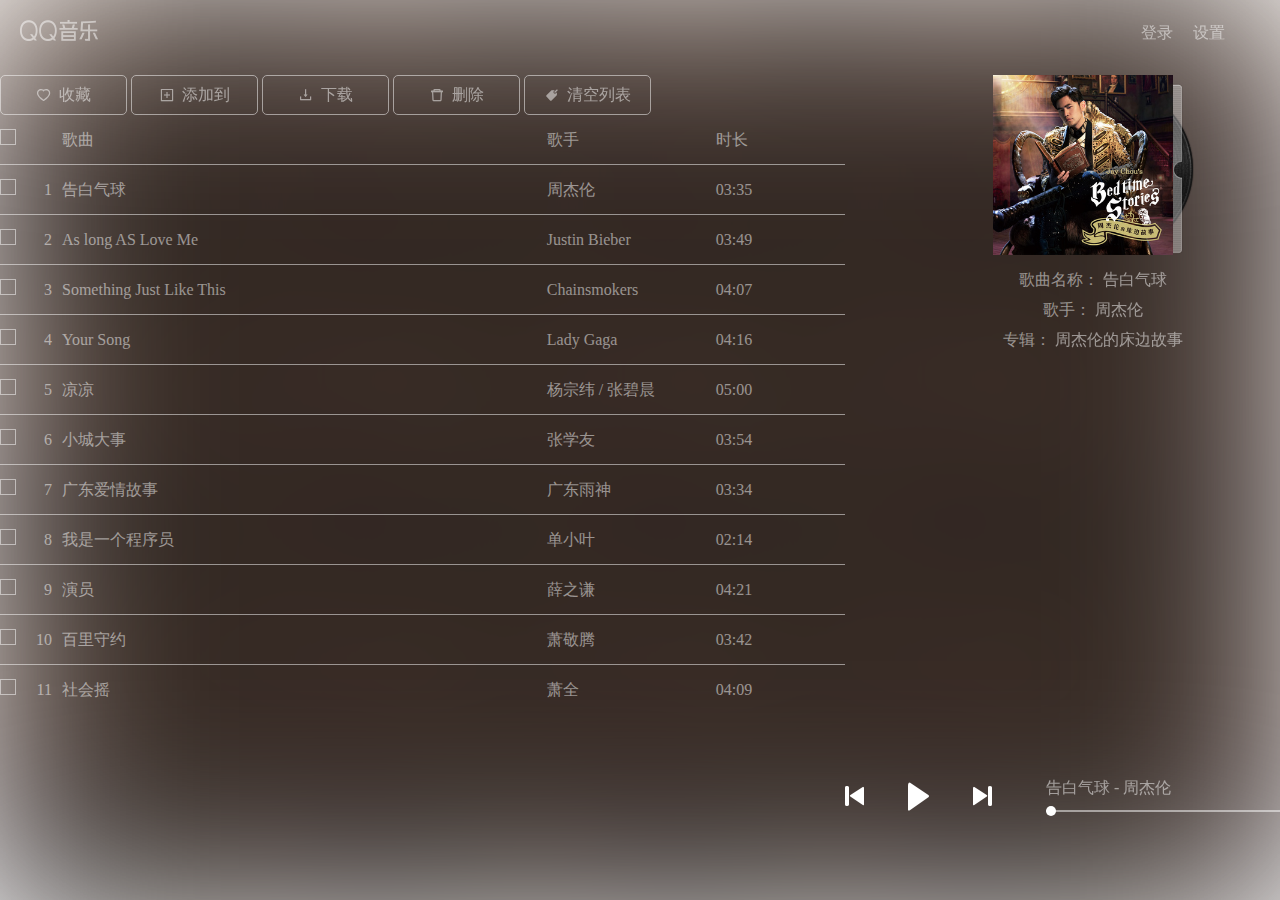
<file: index.html>
<!DOCTYPE html>
<html lang="en">
<head>
    <meta charset="UTF-8">
    <title>QQ音乐</title>
    <link rel="stylesheet" href="css/jquery.mCustomScrollbar.css">
    <link rel="stylesheet" href="css/index.css">
    <link rel="stylesheet" href="css/icon/style.css">
</head>
<body>
<div class="header">
    <h1 class="logo">
        <a href="#"></a>
    </h1>
    <ul class="register">
        <li>登录</li>
        <li>设置</li>
    </ul>
</div>
<div class="content">
    <div class="content_in">
        <div class="content_left">
            <div class="content_toolbar">
                <span><i class="icon-heart"></i>收藏</span>
                <span><i class="icon-plus-square"></i>添加到</span>
                <span><i class="icon-download"></i>下载</span>
                <span><i class="icon-delete"></i>删除</span>
                <span><i class="icon-marketing_fill"></i>清空列表</span>
            </div>
            <!--为content_list添加滚动条-->
            <div class="content_list" data-mcs-theme="minimal-dark">
                <ul>
                    <li class="list_title">
                        <div class="list_check"><i></i></div>
                        <div class="list_number"></div>
                        <div class="list_name">歌曲</div>
                        <div class="list_singer">歌手</div>
                        <div class="list_time">时长</div>
                    </li>
                </ul>
            </div>
        </div>
        <div class="content_right">
            <div class="song_info">
                <a href="javascript:;" class="song_info_pic">
                    <img src="images/hsy.jpg" alt="">
                </a>
                <div class="song_info_name">歌曲名称：
                    <a href="javascript:;">作曲家</a>
                </div>
                <div class="song_info_singer">歌手：
                    <a href="javascript:;">李荣浩</a>
                </div>
                <div class="song_info_album">专辑：
                    <a href="javascript:;">作曲家</a>
                </div>
            </div>
            <div class="song_lyric_container">
                <ul class="song_lyric">
                </ul>
            </div>
        </div>
    </div>
</div>
<div class="footer">
    <div class="footer_in">
        <a href="javascript:;" class="music_pre"></a>
        <a href="javascript:;" class="music_play"></a>
        <a href="javascript:;" class="music_next"></a>
        <div class="music_progress_info">
            <div class="music_progress_top">
                <span class="music_progress_name">作曲家 - 李荣浩</span>
                <span class="music_progress_time">00:02 / 05:00</span>
            </div>
            <div class="music_progress_bar">
                <div class="music_progress_line">
                    <div class="music_progress_dot"></div>
                </div>
            </div>
        </div>
        <a href="javascript:;" class="music_mode"></a>
        <a href="javascript:;" class="music_like"></a>
        <a href="javascript:;" class="music_down"></a>
        <a href="javascript:;" class="music_comment"></a>
        <a href="javascript:;" class="music_only"></a>
        <div class="music_voice_info">
            <a href="javascript:;" class="music_voice_icon"></a>
            <div class="music_voice_bar">
                <div class="music_voice_line">
                    <div class="music_voice_dot"></div>
                </div>
            </div>
        </div>
    </div>
</div>
<div class="mask_bg"></div>
<div class="mask"></div>
<audio src=""></audio>

<script src="js/jquery-1.12.4.js"></script>
<script src="js/jquery.mCustomScrollbar.concat.min.js"></script>
<script src="js/player.js"></script>
<script src="js/progress.js"></script>
<script src="js/lyric.js"></script>
<script src="js/index.js"></script>
</body>
</html>
</file>
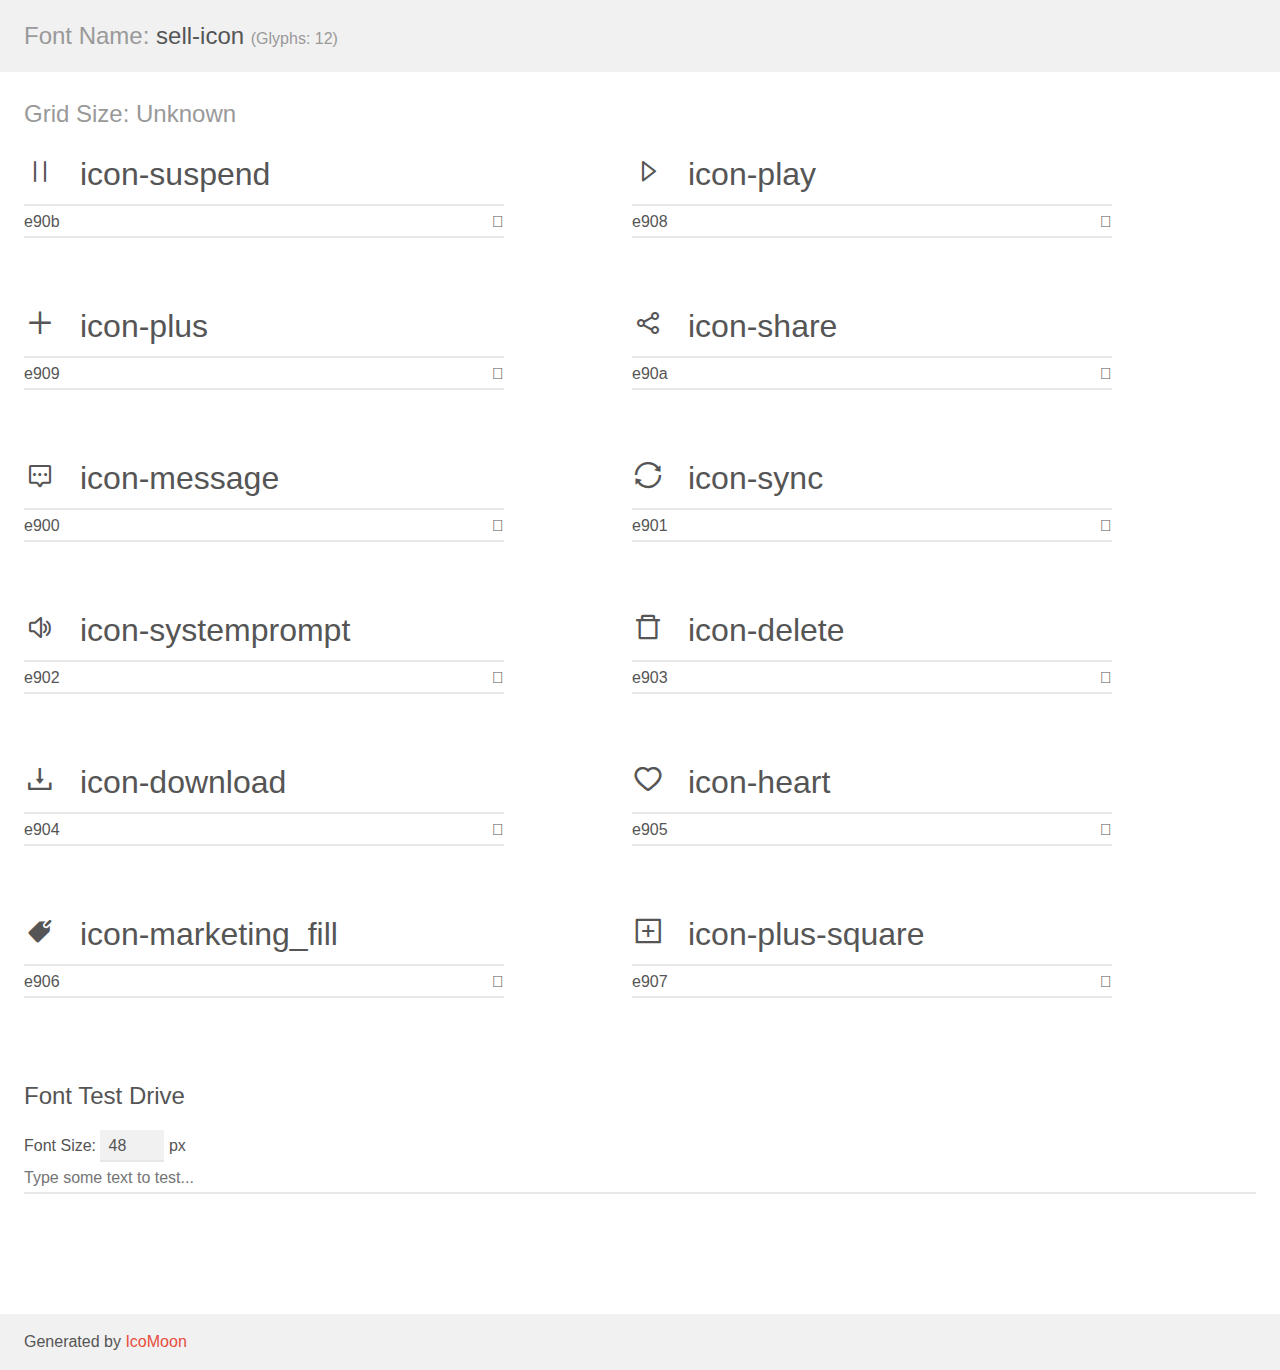
<file: css/icon/demo.html>
<!doctype html>
<html>
<head>
    <meta charset="utf-8">
    <title>IcoMoon Demo</title>
    <meta name="description" content="An Icon Font Generated By IcoMoon.io">
    <meta name="viewport" content="width=device-width, initial-scale=1">
    <link rel="stylesheet" href="demo-files/demo.css">
    <link rel="stylesheet" href="style.css"></head>
<body>
    <div class="bgc1 clearfix">
        <h1 class="mhmm mvm"><span class="fgc1">Font Name:</span> sell-icon <small class="fgc1">(Glyphs:&nbsp;12)</small></h1>
    </div>
    <div class="clearfix mhl ptl">
        <h1 class="mvm mtn fgc1">Grid Size: Unknown</h1>
        <div class="glyph fs1">
            <div class="clearfix bshadow0 pbs">
                <span class="icon-suspend">
                
                </span>
                <span class="mls"> icon-suspend</span>
            </div>
            <fieldset class="fs0 size1of1 clearfix hidden-false">
                <input type="text" readonly value="e90b" class="unit size1of2" />
                <input type="text" maxlength="1" readonly value="&#xe90b;" class="unitRight size1of2 talign-right" />
            </fieldset>
            <div class="fs0 bshadow0 clearfix hidden-true">
                <span class="unit pvs fgc1">liga: </span>
                <input type="text" readonly value="" class="liga unitRight" />
            </div>
        </div>
        <div class="glyph fs1">
            <div class="clearfix bshadow0 pbs">
                <span class="icon-play">
                
                </span>
                <span class="mls"> icon-play</span>
            </div>
            <fieldset class="fs0 size1of1 clearfix hidden-false">
                <input type="text" readonly value="e908" class="unit size1of2" />
                <input type="text" maxlength="1" readonly value="&#xe908;" class="unitRight size1of2 talign-right" />
            </fieldset>
            <div class="fs0 bshadow0 clearfix hidden-true">
                <span class="unit pvs fgc1">liga: </span>
                <input type="text" readonly value="" class="liga unitRight" />
            </div>
        </div>
        <div class="glyph fs1">
            <div class="clearfix bshadow0 pbs">
                <span class="icon-plus">
                
                </span>
                <span class="mls"> icon-plus</span>
            </div>
            <fieldset class="fs0 size1of1 clearfix hidden-false">
                <input type="text" readonly value="e909" class="unit size1of2" />
                <input type="text" maxlength="1" readonly value="&#xe909;" class="unitRight size1of2 talign-right" />
            </fieldset>
            <div class="fs0 bshadow0 clearfix hidden-true">
                <span class="unit pvs fgc1">liga: </span>
                <input type="text" readonly value="" class="liga unitRight" />
            </div>
        </div>
        <div class="glyph fs1">
            <div class="clearfix bshadow0 pbs">
                <span class="icon-share">
                
                </span>
                <span class="mls"> icon-share</span>
            </div>
            <fieldset class="fs0 size1of1 clearfix hidden-false">
                <input type="text" readonly value="e90a" class="unit size1of2" />
                <input type="text" maxlength="1" readonly value="&#xe90a;" class="unitRight size1of2 talign-right" />
            </fieldset>
            <div class="fs0 bshadow0 clearfix hidden-true">
                <span class="unit pvs fgc1">liga: </span>
                <input type="text" readonly value="" class="liga unitRight" />
            </div>
        </div>
        <div class="glyph fs1">
            <div class="clearfix bshadow0 pbs">
                <span class="icon-message">
                
                </span>
                <span class="mls"> icon-message</span>
            </div>
            <fieldset class="fs0 size1of1 clearfix hidden-false">
                <input type="text" readonly value="e900" class="unit size1of2" />
                <input type="text" maxlength="1" readonly value="&#xe900;" class="unitRight size1of2 talign-right" />
            </fieldset>
            <div class="fs0 bshadow0 clearfix hidden-true">
                <span class="unit pvs fgc1">liga: </span>
                <input type="text" readonly value="" class="liga unitRight" />
            </div>
        </div>
        <div class="glyph fs1">
            <div class="clearfix bshadow0 pbs">
                <span class="icon-sync">
                
                </span>
                <span class="mls"> icon-sync</span>
            </div>
            <fieldset class="fs0 size1of1 clearfix hidden-false">
                <input type="text" readonly value="e901" class="unit size1of2" />
                <input type="text" maxlength="1" readonly value="&#xe901;" class="unitRight size1of2 talign-right" />
            </fieldset>
            <div class="fs0 bshadow0 clearfix hidden-true">
                <span class="unit pvs fgc1">liga: </span>
                <input type="text" readonly value="" class="liga unitRight" />
            </div>
        </div>
        <div class="glyph fs1">
            <div class="clearfix bshadow0 pbs">
                <span class="icon-systemprompt">
                
                </span>
                <span class="mls"> icon-systemprompt</span>
            </div>
            <fieldset class="fs0 size1of1 clearfix hidden-false">
                <input type="text" readonly value="e902" class="unit size1of2" />
                <input type="text" maxlength="1" readonly value="&#xe902;" class="unitRight size1of2 talign-right" />
            </fieldset>
            <div class="fs0 bshadow0 clearfix hidden-true">
                <span class="unit pvs fgc1">liga: </span>
                <input type="text" readonly value="" class="liga unitRight" />
            </div>
        </div>
        <div class="glyph fs1">
            <div class="clearfix bshadow0 pbs">
                <span class="icon-delete">
                
                </span>
                <span class="mls"> icon-delete</span>
            </div>
            <fieldset class="fs0 size1of1 clearfix hidden-false">
                <input type="text" readonly value="e903" class="unit size1of2" />
                <input type="text" maxlength="1" readonly value="&#xe903;" class="unitRight size1of2 talign-right" />
            </fieldset>
            <div class="fs0 bshadow0 clearfix hidden-true">
                <span class="unit pvs fgc1">liga: </span>
                <input type="text" readonly value="" class="liga unitRight" />
            </div>
        </div>
        <div class="glyph fs1">
            <div class="clearfix bshadow0 pbs">
                <span class="icon-download">
                
                </span>
                <span class="mls"> icon-download</span>
            </div>
            <fieldset class="fs0 size1of1 clearfix hidden-false">
                <input type="text" readonly value="e904" class="unit size1of2" />
                <input type="text" maxlength="1" readonly value="&#xe904;" class="unitRight size1of2 talign-right" />
            </fieldset>
            <div class="fs0 bshadow0 clearfix hidden-true">
                <span class="unit pvs fgc1">liga: </span>
                <input type="text" readonly value="" class="liga unitRight" />
            </div>
        </div>
        <div class="glyph fs1">
            <div class="clearfix bshadow0 pbs">
                <span class="icon-heart">
                
                </span>
                <span class="mls"> icon-heart</span>
            </div>
            <fieldset class="fs0 size1of1 clearfix hidden-false">
                <input type="text" readonly value="e905" class="unit size1of2" />
                <input type="text" maxlength="1" readonly value="&#xe905;" class="unitRight size1of2 talign-right" />
            </fieldset>
            <div class="fs0 bshadow0 clearfix hidden-true">
                <span class="unit pvs fgc1">liga: </span>
                <input type="text" readonly value="" class="liga unitRight" />
            </div>
        </div>
        <div class="glyph fs1">
            <div class="clearfix bshadow0 pbs">
                <span class="icon-marketing_fill">
                
                </span>
                <span class="mls"> icon-marketing_fill</span>
            </div>
            <fieldset class="fs0 size1of1 clearfix hidden-false">
                <input type="text" readonly value="e906" class="unit size1of2" />
                <input type="text" maxlength="1" readonly value="&#xe906;" class="unitRight size1of2 talign-right" />
            </fieldset>
            <div class="fs0 bshadow0 clearfix hidden-true">
                <span class="unit pvs fgc1">liga: </span>
                <input type="text" readonly value="" class="liga unitRight" />
            </div>
        </div>
        <div class="glyph fs1">
            <div class="clearfix bshadow0 pbs">
                <span class="icon-plus-square">
                
                </span>
                <span class="mls"> icon-plus-square</span>
            </div>
            <fieldset class="fs0 size1of1 clearfix hidden-false">
                <input type="text" readonly value="e907" class="unit size1of2" />
                <input type="text" maxlength="1" readonly value="&#xe907;" class="unitRight size1of2 talign-right" />
            </fieldset>
            <div class="fs0 bshadow0 clearfix hidden-true">
                <span class="unit pvs fgc1">liga: </span>
                <input type="text" readonly value="" class="liga unitRight" />
            </div>
        </div>
    </div>

    <!--[if gt IE 8]><!-->
    <div class="mhl clearfix mbl">
        <h1>Font Test Drive</h1>
        <label>
            Font Size: <input id="fontSize" type="number" class="textbox0 mbm"
            min="8" value="48" />
            px
        </label>
        <input id="testText" type="text" class="phl size1of1 mvl"
        placeholder="Type some text to test..." value=""/>
        <div id="testDrive" class="icon-">&nbsp;
        </div>
    </div>
    <!--<![endif]-->
    <div class="bgc1 clearfix">
        <p class="mhl">Generated by <a href="https://icomoon.io/app">IcoMoon</a></p>
    </div>

    <script src="demo-files/demo.js"></script>
</body>
</html>
</file>
<file: css/index.css>
body,div,ol,ul,li,dl,dt,dd,h1,h2,h3,h4,h5,h6,p,form,fieldset,legend,input{ margin:0; padding:0;}

h1,h2,h3,h4,h5,h6{ font-size:100%; font-weight:normal;}

ol,ul{ list-style:none;}
img,fieldset{ border:0 none; display:block;}

html,body{
    width: 100%;
    height: 100%;
    font-size: 16px;
}
.header{
    width: 100%;
    height: 45px;
    padding-top: 10px;
}
.header>.logo{
    float: left;
    margin-left: 20px;
    margin-top: 10px;
}
.header>.logo>a{
    display: inline-block;
    width: 78px;
    height: 21px;
    background: url("../images/player_logo.png") no-repeat 0 0;
    opacity: 0.5;
    user-select: none;
}
.header>.logo>a:hover{
    opacity: 1;
}
.header>.register{
    float: right;
    line-height: 45px;
    padding-right: 35px;
}
.header>.register>li{
    cursor: pointer;
    float: left;
    margin-right: 20px;
    color: #ffffff;
    opacity: 0.5;
}
.header>.register>li:hover{
    opacity: 1;
    user-select: none;
}

.content{
    width: 100%;
    height: 77.5%;
}
.content>.content_in{
    width: 1293px;
    height: 100%;
    margin: 0 auto;
    padding-top: 20px;
}
.content_in>.content_left{
    float: left;
    width: 845px;
    height: 100%;
}
.content_left>.content_toolbar{
    width: 100%;
    height: 40px;
    user-select: none;
}
.content_toolbar>span{
    display: inline-block;
    cursor: pointer;
    width: 127px;
    height: 100%;
    line-height: 38px;
    text-align: center;
    border: 1px solid #ffffff;
    box-sizing: border-box;
    border-radius: 5px;
    color: #ffffff;
    opacity: 0.5
}
.content_toolbar>span:hover{
    opacity: 1;
}
.content_toolbar>span>i{
    margin-right: 7px;
    font-size: 16px;
    vertical-align: -2px;
}
.content_left>.content_list{
    width: 100%;
    height: 85%;
    overflow: auto;
}
.content_list li{
    width: 100%;
    height: 50px;
    /*opacity: 0.5;*/
    border-bottom: 1px solid rgba(255, 255, 255, 0.5);
    box-sizing: border-box;
    user-select: none;
}
.content_list li:hover{
    opacity: 1;
}
.content_list li div{
    float: left;
    line-height: 50px;
    color: rgba(255,255,255,0.5);
}
.content_list .list_check{
    width: 16px;
    height: 100%;
    text-align: left;
}
.content_list .list_check i{
    display: inline-block;
    width: 14px;
    height: 14px;
    border: 1px solid #fff;
    opacity: 0.5;
}
.content_list .list_checked i{
    background: url("../images/icon_sprite.png") no-repeat -60px -80px;
    opacity: 1;
}
.content_list .list_title{
    /*不允许用户复制内容*/
    user-select: none;
}
.content_list .list_title .list_check i{
    display: inline-block;
    width: 14px;
    height: 14px;
}
.content_list .list_number{
    width: 36px;
    height: 100%;
    text-align: right;
    margin-right: 5px;
}
.content_list .list_number2{
    background: url("../images/wave.gif") no-repeat right center;
    color: transparent !important;
}
.content_list .list_name{
    width: 55%;
    height: 100%;
    margin-left: 5px;
}
.content_list .list_menu{
    display: none;
    margin-top: 6px;
    float: right;
    margin-right: 20px;
}
.list_menu a{
    display: inline-block;
    width: 36px;
    height: 36px;
    background: url("../images/icon_list_menu.png") no-repeat 0 0;
    opacity: 0.5
}
.list_menu a:hover{
    opacity: 1;
}
.list_menu a:nth-child(1){
    background-position: -120px 0;
}
.list_menu a:nth-child(2){
    background-position: -120px -80px;
}
.list_menu a:nth-child(3){
    background-position: -120px -120px;
}
.list_menu a:nth-child(4){
    background-position: -120px -40px;
}
.list_menu .list_menu_pause{
    background-position: -120px -200px !important;
}
.content_list .list_singer{
    width: 20%;
    height: 100%;
    padding-left: 20px;
}
.content_list .list_time a{
    display: inline-block;
    width: 36px;
    height: 36px;
    background: url("../images/icon_list_menu.png") no-repeat -120px -160px;
    float: left;
    margin-top: 6px;
    display: none;
    opacity: 0.5
}
.content_list .list_time a:hover{
    opacity: 1;
}
.content_in>.content_right{
    float: right;
    width: 400px;
    height: 100%;
    user-select: none;
}
.content_right .song_info{
    line-height: 30px;
    text-align: center;
    color: rgba(255,255,255,0.5);
}
.song_info .song_info_pic{
    display: inline-block;
    width: 201px;
    height: 180px;
    background: url("../images/album_cover_player.png") no-repeat 0 0;
    text-align: left;
}
.song_info_pic img{
    width: 180px;
    height: 180px;

}
.song_info div a{
    text-decoration: none;
    color: #fff;
    opacity: 0.5;
}
.song_info div a:hover{
    opacity: 1;
}
.content_right .song_lyric_container{
    margin-top: 50px;
    height: 150px;
    overflow: hidden;
}
.content_right .song_lyric{
    text-align: center;
}
.content_right .song_lyric li{
    line-height: 30px;
    font-weight: 700;
    color: rgba(255,255,255,0.8);
}
.content_right .song_lyric .cur{
    color: #31c27c;
}
.content_right .song_lyric .bef{
    font-weight: 500;
    color: rgba(255,255,255,0.5);
}


.footer{
    width: 100%;
    height: 11%;
}
/*为了让底部的控制器居中显示，需要在前面添加这些东西*/
.footer:before{
    content:"";
    display:inline-block;
    height:0;
    vertical-align:middle;
}
.footer>.footer_in{
    width: 1293px;
    height: 100%;
    margin: 0 auto;
    white-space: nowrap;
    user-select: none
}
.footer_in a{
    display: inline-block;
    margin-right: 20px;
    color: #ffffff;
    background: url("../images/player.png") no-repeat 0 0;
}
.footer_in .music_pre{
    width: 19px;
    height: 20px;
    background-position: 0 -30px;
    vertical-align: 5px;
    margin-right: 40px;
}
.footer_in .music_play{
    /*播放*/
    width: 21px;
    height: 29px;
    background-position: 0 0;
    margin-right: 40px;
}
.footer_in .music_pause{
    /*暂停*/
    width: 21px;
    height: 29px;
    background-position: -30px 0;
    margin-right: 40px;
}
.footer_in .music_next{
    width: 19px;
    height: 20px;
    background-position: 0 -52px;
    vertical-align: 5px;
    margin-right: 50px;
}
.footer_in .music_progress_info{
    display: inline-block;
    width: 637px;
    height: 40px;
}
.music_progress_info .music_progress_top{
    width: 100%;
    height: 34px;
    line-height: 34px;
    color: #ffffff;
}
.music_progress_top .music_progress_name{
    float: left;
    opacity: 0.5;
}
.music_progress_top .music_progress_name:hover{
    opacity: 1;
}
.music_progress_top .music_progress_time{
    float: right;
    opacity: 0.5;
}
.music_progress_info .music_progress_bar{
    position: relative;
    width: 100%;
    height: 2px;
    background: rgba(255,255,255,0.5);
    margin-top: 5px;
}
.music_progress_bar .music_progress_line{
    width: 0;
    height: 100%;
    background: #ffffff;
}
.music_progress_line .music_progress_dot{
    position: absolute;
    top: -4px;
    left: 0;
    width: 10px;
    height: 10px;
    border-radius: 50%;
    background: #ffffff;
}
.footer_in .music_mode{
    /*列表循环*/
    width: 26px;
    height: 25px;
    margin-left: 35px;
    background-position: 0 -205px;
}
.footer_in .music_mode_order{
    /*顺序播放*/
    width: 23px;
    height: 20px;
    margin-left: 35px;
    background-position: 0 -260px;
}
.footer_in .music_mode_random{
    width: 25px;
    height: 19px;
    margin-left: 35px;
    background-position: 0 -74px;
}
.footer_in .music_mode_single{
    width: 25px;
    height: 25px;
    margin-left: 35px;
    background-position: 0 -232px;
}
.footer_in .music_like{
    width: 24px;
    height: 21px;
    background-position: 0 -96px;
}
.footer_in .music_liked{
    width: 24px;
    height: 21px;
    background-position: -30px -96px;
}
.footer_in .music_down{
    width: 22px;
    height: 21px;
    background-position: 0 -120px;
}
.footer_in .music_comment{
    width: 24px;
    height: 24px;
    background-position: 0 -400px;
}
.footer_in .music_only{
    width: 74px;
    height: 27px;
    background-position: 0 -281px;
}
.footer_in .music_only_on{
    background-position: 0 -310px;
}
.footer_in .music_voice_info{
    display: inline-block;
    position: relative;
    width: 110px;
    height: 34px;
}
.music_voice_info .music_voice_icon{
    position: absolute;
    top: 10px;
    left: 0;
    width: 26px;
    height: 21px;
    background-position: 0 -144px;
}
.music_voice_info .music_voice_icon2{
    background-position: 0 -182px;
}
.music_voice_info .music_voice_bar{
    position: absolute;
    right: 0;
    top: 19px;
    width: 80px;
    height: 2px;
    background: rgba(255,255,255,0.5);
}
.music_voice_bar .music_voice_line{
    width: 70px;
    height: 100%;
    background: #ffffff;
}
.music_voice_line .music_voice_dot{
    position: relative;
    top: -4px;
    left: 70px;
    width: 10px;
    height: 10px;
    border-radius: 50%;
    background: #ffffff;
}
.mask_bg{
    position: absolute;
    top: 0;
    left: 0;
    z-index: -2;
    filter: blur(100px);
    width: 100%;
    height: 100%;
    background: url("../images/hsy.jpg") no-repeat 0 0;
    background-size: cover;
}
.mask{
    position: absolute;
    top: 0;
    left: 0;
    z-index: -1;
    filter: blur(100px);
    width: 100%;
    height: 100%;
    background: rgba(0,0,0,0.35);
}

._mCS_1 .mCSB_scrollTools .mCSB_dragger_bar{
    /*自定义滚动条的宽度*/
    width: 8px;
}
</file>
<file: css/icon/style.css>
@font-face {
  font-family: 'sell-icon';
  src:  url('fonts/sell-icon.eot?v5by2q');
  src:  url('fonts/sell-icon.eot?v5by2q#iefix') format('embedded-opentype'),
    url('fonts/sell-icon.ttf?v5by2q') format('truetype'),
    url('fonts/sell-icon.woff?v5by2q') format('woff'),
    url('fonts/sell-icon.svg?v5by2q#sell-icon') format('svg');
  font-weight: normal;
  font-style: normal;
}

[class^="icon-"], [class*=" icon-"] {
  /* use !important to prevent issues with browser extensions that change fonts */
  font-family: 'sell-icon' !important;
  speak: none;
  font-style: normal;
  font-weight: normal;
  font-variant: normal;
  text-transform: none;
  line-height: 1;

  /* Better Font Rendering =========== */
  -webkit-font-smoothing: antialiased;
  -moz-osx-font-smoothing: grayscale;
}

.icon-suspend:before {
  content: "\e90b";
}
.icon-play:before {
  content: "\e908";
}
.icon-plus:before {
  content: "\e909";
}
.icon-share:before {
  content: "\e90a";
}
.icon-message:before {
  content: "\e900";
}
.icon-sync:before {
  content: "\e901";
}
.icon-systemprompt:before {
  content: "\e902";
}
.icon-delete:before {
  content: "\e903";
}
.icon-download:before {
  content: "\e904";
}
.icon-heart:before {
  content: "\e905";
}
.icon-marketing_fill:before {
  content: "\e906";
}
.icon-plus-square:before {
  content: "\e907";
}
</file>
<file: css/icon/demo-files/demo.css>
body {
  padding: 0;
  margin: 0;
  font-family: sans-serif;
  font-size: 1em;
  line-height: 1.5;
  color: #555;
  background: #fff;
}
h1 {
  font-size: 1.5em;
  font-weight: normal;
}
small {
  font-size: .66666667em;
}
a {
  color: #e74c3c;
  text-decoration: none;
}
a:hover, a:focus {
  box-shadow: 0 1px #e74c3c;
}
.bshadow0, input {
  box-shadow: inset 0 -2px #e7e7e7;
}
input:hover {
  box-shadow: inset 0 -2px #ccc;
}
input, fieldset {
  font-family: sans-serif;
  font-size: 1em;
  margin: 0;
  padding: 0;
  border: 0;
}
input {
  color: inherit;
  line-height: 1.5;
  height: 1.5em;
  padding: .25em 0;
}
input:focus {
  outline: none;
  box-shadow: inset 0 -2px #449fdb;
}
.glyph {
  font-size: 16px;
  width: 15em;
  padding-bottom: 1em;
  margin-right: 4em;
  margin-bottom: 1em;
  float: left;
  overflow: hidden;
}
.liga {
  width: 80%;
  width: calc(100% - 2.5em);
}
.talign-right {
  text-align: right;
}
.talign-center {
  text-align: center;
}
.bgc1 {
  background: #f1f1f1;
}
.fgc1 {
  color: #999;
}
.fgc0 {
  color: #000;
}
p {
  margin-top: 1em;
  margin-bottom: 1em;
}
.mvm {
  margin-top: .75em;
  margin-bottom: .75em;
}
.mtn {
  margin-top: 0;
}
.mtl, .mal {
  margin-top: 1.5em;
}
.mbl, .mal {
  margin-bottom: 1.5em;
}
.mal, .mhl {
  margin-left: 1.5em;
  margin-right: 1.5em;
}
.mhmm {
  margin-left: 1em;
  margin-right: 1em;
}
.mls {
  margin-left: .25em;
}
.ptl {
  padding-top: 1.5em;
}
.pbs, .pvs {
  padding-bottom: .25em;
}
.pvs, .pts {
  padding-top: .25em;
}
.unit {
  float: left;
}
.unitRight {
  float: right;
}
.size1of2 {
  width: 50%;
}
.size1of1 {
  width: 100%;
}
.clearfix:before, .clearfix:after {
  content: " ";
  display: table;
}
.clearfix:after {
  clear: both;
}
.hidden-true {
  display: none;
}
.textbox0 {
  width: 3em;
  background: #f1f1f1;
  padding: .25em .5em;
  line-height: 1.5;
  height: 1.5em;
}
#testDrive {
  display: block;
  padding-top: 24px;
  line-height: 1.5;
}
.fs0 {
  font-size: 16px;
}
.fs1 {
  font-size: 32px;
}
</file>
